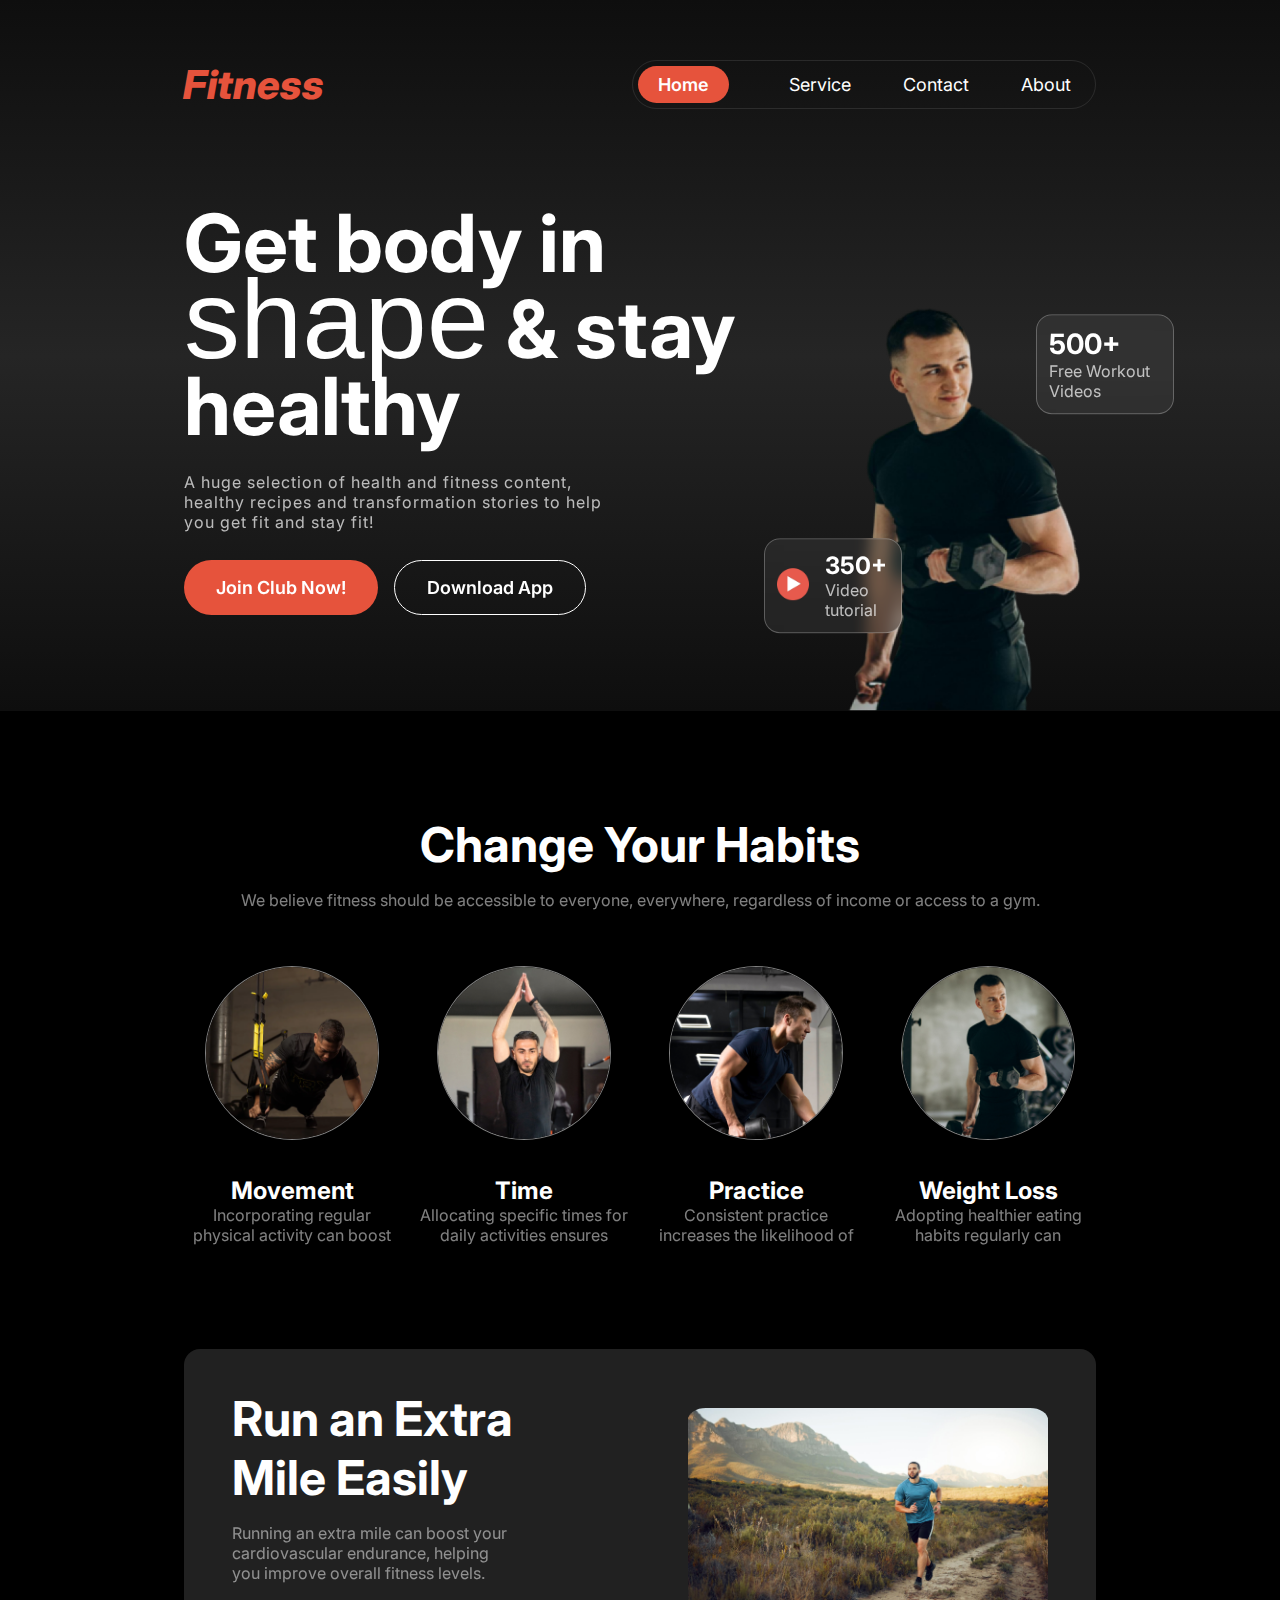
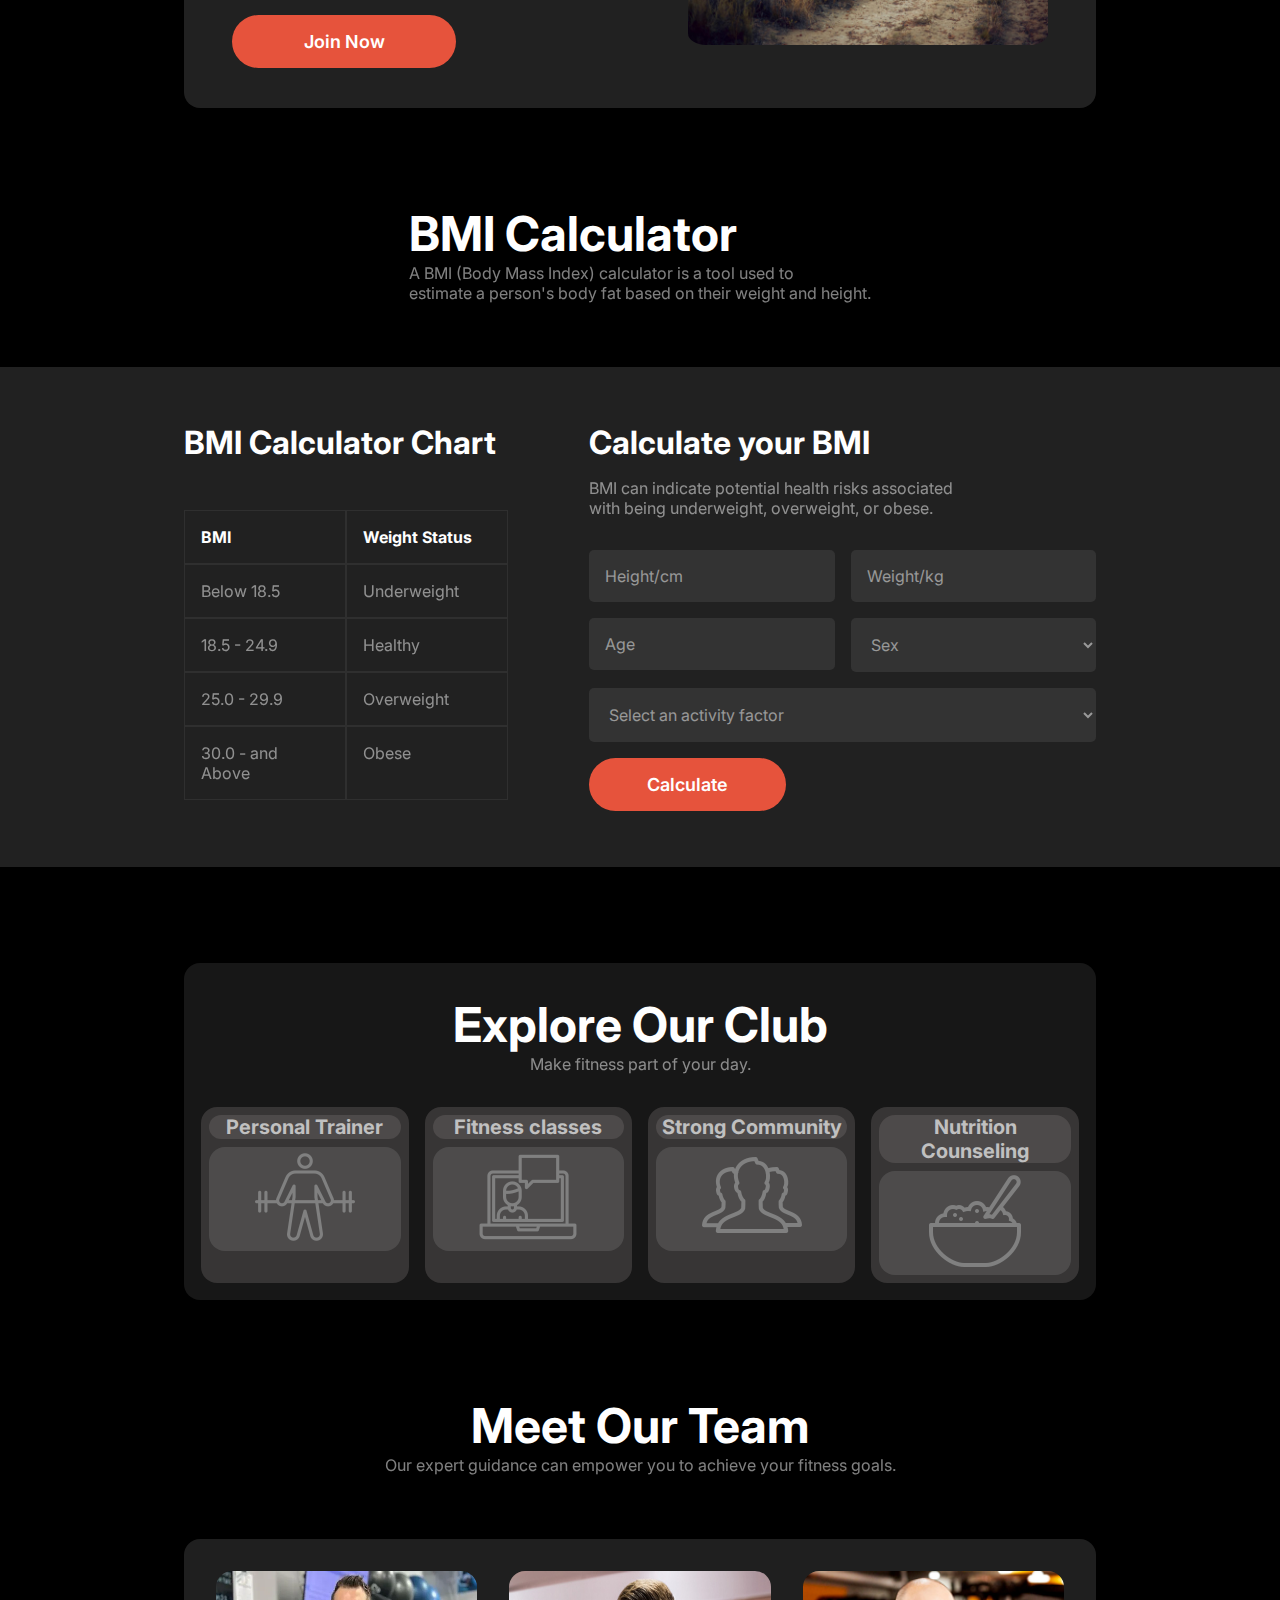
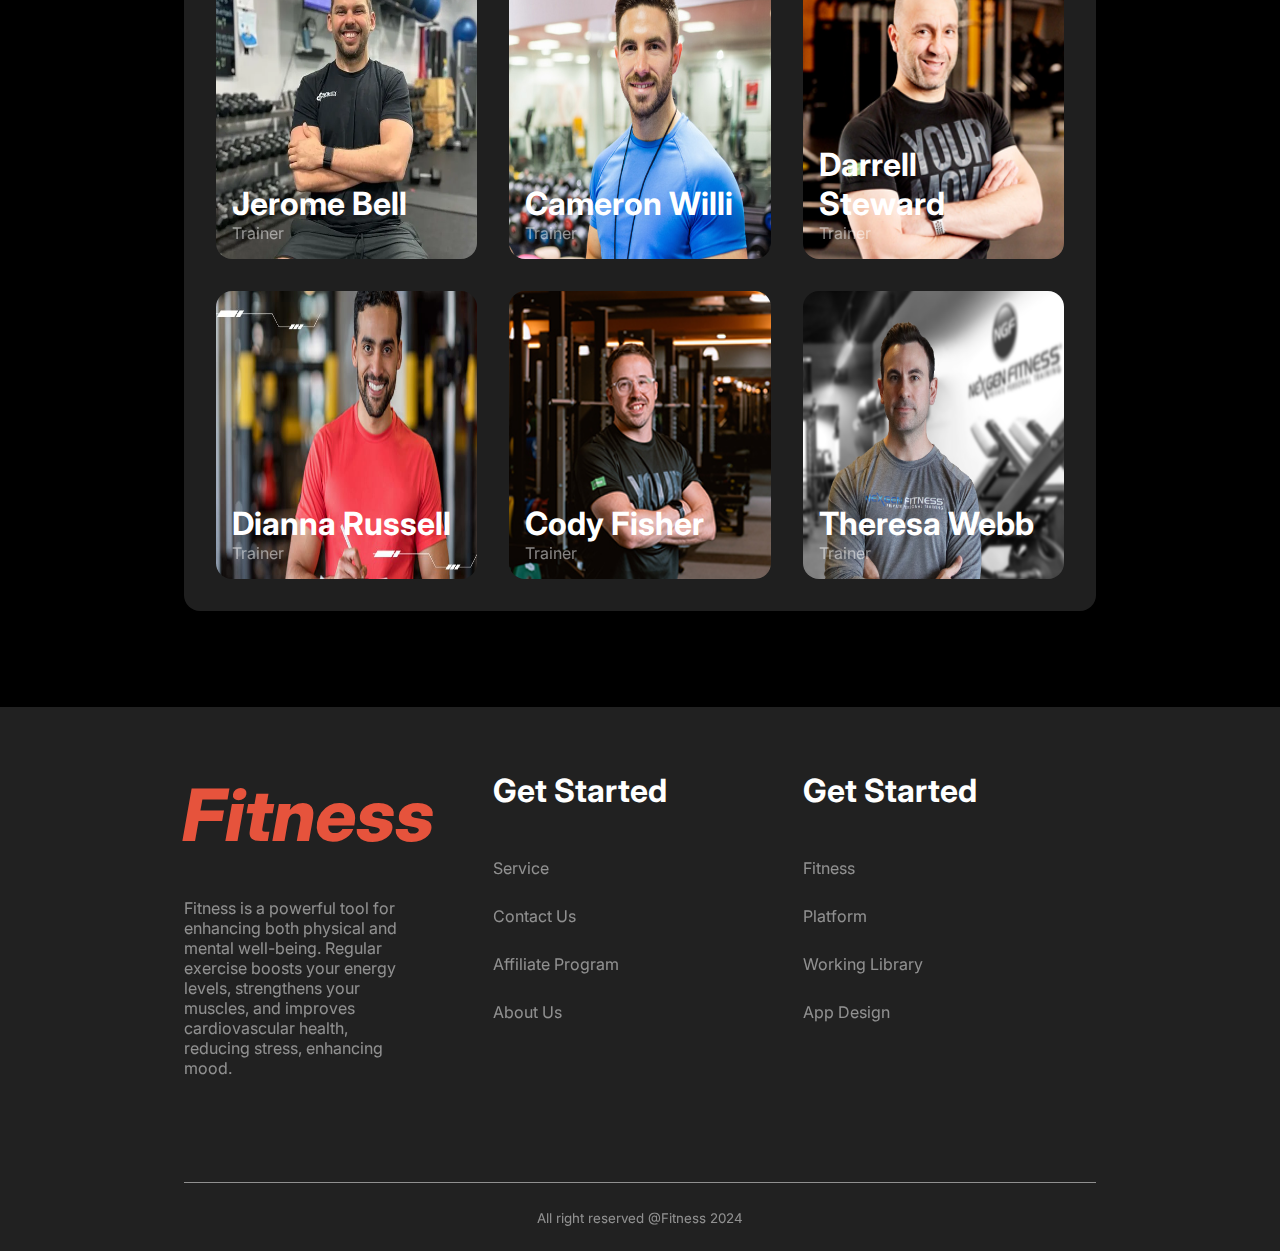
<file: index.html>
<!DOCTYPE html>
<html lang="en">
<head>
    <meta charset="UTF-8">
    <meta name="viewport" content="width=device-width, initial-scale=1.0">
    <title>Get body in shape & stay healthy</title>
    <link rel="stylesheet" href="styles/style.css">
</head>
<body>
    <section id="home" class="banner section-padding">
        <nav class="navbar flex-display">
            <div >
                <h2 class="fitness primary-text">Fitness</h2>
            </div>
            <div class="menu-box"><a href="#menu-box"><img src="images/pngegg.png" alt="menu bar png"></a></div>

            <div class="menu">
                <a href="#home" class="home-a primary-font-size primary-btn-bg">Home</a> 
                <a href="#service" class="nav-a gap-4 primary-font-size">Service</a>
                <a href="#contact" class="nav-a gap-4 primary-font-size">Contact</a>
                <a href="#about" class="nav-a gap-4 primary-font-size">About</a>
                
            </div>   
        </nav> 
        <div class="flex-display banner-box">
            <div class="banner-content">
                <h2 class="banner-title">Get body in <span class="shape">shape</span> & stay healthy</h2>
                <p class="banner-para">A huge selection of health and fitness content,<br>healthy recipes and transformation stories to help <br>you get fit and stay fit!</p>
                
                <div class="btn flex-display">
                    <button class="primary-btn primary-btn-bg">Join Club Now!</button>     <button class="Downloadbtn">Download App</button>
                </div>
                
            </div>
            <div class="banner-img flex-display">
                <div class="gym-bro">
                    <img src="images/Images 2.png" alt="A fit and healthy man">
                </div>
                <div>
                    <div class="info-box-1">
                        <h2>500+</h2>
                        <p>Free Workout Videos</p>
                    </div>
                    <div class="info-box-2 flex-display">
                        <div><img src="images/play-1173551_640.png" alt="play png"></div>
                        <div><h2>350+</h2>
                            <p>Video tutorial</p></div>
                    </div>
                </div>
            </div>
        </div>
    </section>
    <section class="change-ur-habit-container section-padding">
        <div>
            <h2 class="header-size ">Change Your Habits</h2>
            <p class="cng-p">We believe fitness should be accessible to everyone, everywhere, regardless of income or access to a gym.</p>
        </div>
        <div class="habit-center">
            <div class="habit-container grid-display">
                <div class="habit"><img src="images/image 3.png" alt="Man doing push ups"> 
                    <h2>Movement</h2>
                    <p>Incorporating regular physical activity can boost energy levels and improve overall health</p>
                </div>
                <div class="habit"><img src="images/image 2.png" alt="Man doing yoga"> 
                    <h2>Time</h2>
                    <p>Allocating specific times for daily activities ensures consistent progress in achieving your goals</p>
                </div>
                <div class="habit"><img src="images/image 4.png" alt="Man doing back exercise"> 
                    <h2>Practice</h2>
                    <p>Consistent practice increases the likelihood of long-term success</p>
                </div>
                <div class="habit"><img src="images/image 5.png" alt="Man doing biceps exercise"> 
                    <h2>Weight Loss</h2>
                    <p>Adopting healthier eating habits regularly can contribute to effective weight loss</p>
                </div>
                
            </div>
        </div>

    </section>
    <section class="run-an-extra-mile-section section-padding">
    <div class="run-extra-mile grid-display">
        <div class="run-cnt">
            <h2 class="header-size">Run an Extra <br>
                Mile Easily</h2>
            <p>Running an extra mile can boost your <br>cardiovascular endurance, helping <br>you improve overall fitness levels.</p>
            
            <div class="joinbtn"><button class="primary-btn primary-btn-bg" >Join Now</button></div>
            
        </div>
        <div class="run-img grid-display">
            <div><img src="images/run.jpg" alt="a man running"></div>
        </div>
    </div>
    </section>
    <section class="bmi-calculator">
    <div class="bmi-box-container">
        <div class="bmi-title section-padding">
            <div>
                <h2 class="header-size">BMI Calculator</h2>
                <p>A BMI (Body Mass Index) calculator is a tool used to <br>estimate a person's body fat based on their weight and height.</p>
            </div>
        </div>
        <div class="bmi-box section-padding grid-display">
            <div class="bmi-calc-chart-container">
                <h1>BMI Calculator Chart</h1>
                <div class="bmi-calc-chart grid-display">
                    <div>
                        <h4>BMI</h4>
                    </div>
                    <div>
                        <h4>Weight Status</h4>
                    </div>
                    <div>
                        <p>Below 18.5</p>
                    </div>
                    <div>
                        <p>Underweight</p>
                    </div>
                    <div>
                        <p>18.5 - 24.9</p>
                    </div>
                    <div>
                        <p>Healthy</p>
                    </div>
                    <div>
                        <p>25.0 - 29.9</p>
                    </div>
                    <div>
                        <p>Overweight</p>
                    </div>
                    <div>
                        <p>30.0 - and Above</p>
                    </div>
                    <div>
                        <p>Obese</p>
                    </div>
                </div>
            </div>
            <div class="bmi-calc-container">
                <h1>Calculate your BMI</h1>
                <p>BMI can indicate potential health risks associated <br>with being underweight, overweight, or obese.</p>
                <form class="bmi-calc grid-display">
                    <div>
                        <input type="number" name="Height/cm" id="Height/cm" placeholder="Height/cm">
                    </div>
                    <div>
                        <input type="number" name="Weight/kg" id="Weight/kg" placeholder="Weight/kg">
                    </div>
                    <div>
                        <input type="number" name="Age" id="Age" placeholder="Age">
                    </div>
                    <div>
                        <select name="sex" id="sex">
                            <option value="" disabled selected>
                                 Sex
                            </option>
                            <option value="male">Male</option>
                            <option value="female">Female</option>
                            <option value="other">Other</option>
                        </select>
                    </div>
                    <div class="activity">
                        <select name="activity" id="activity">
                            <option value="" disabled selected>Select an activity factor</option>
                           <option value="Sedentary">Sedentary</option>
                           <option value="Lightly Active">Lightly Active</option>
                           <option value="Moderately Active">Moderately Active</option>
                           <option value="Very Active">Very Active</option>
                        </select>
                    </div>
                    
                    <div>
                        <button class="primary-btn calcbtn primary-btn-bg ">Calculate</button>
                    </div>
                </form>
                
                
            </div>
        </div>
    </div>

    </section>
    <!-- Explore offer is explore our club -->
    <section class="explore-offer-container section-padding">
        <div class="explore-offer">
            <div class="explore-title">
                <h2 class="header-size">Explore Our Club</h2>
                <p>Make fitness part of your day.</p>
            </div>
            <div class="offer-box grid-display">
                <div class="offer-box-card">
                    <div><a href="#trainer">Personal Trainer</a>
                    </div>
                    <div class="offer-box-card-img">
                        <img src="images/deadlift.png" alt="exercise">
                    </div>
               </div>
                <div class="offer-box-card">
                    <div >
                        <a href="/underdevpage.html">Fitness classes</a>
                    </div>
                    <div class="offer-box-card-img">
                        <img src="images/class.png" alt="class">
                    </div>
                </div>
                <div class="offer-box-card">
                    <div>
                    <a href="#contact">Strong Community</a>
                    </div>
                    <div class="offer-box-card-img">
                        <img src="images/com.png" alt="">
                    </div>
                </div>
                <div class="offer-box-card">
                    <div>
                        <a href="/underdevpage.html">Nutrition Counseling</a>
                    </div>
                    <div class="offer-box-card-img">
                        <img src="images/food.png" alt="food">
                    </div>
                </div>
            </div>
        </div>
        
    </section>

    <section class="meet-our-team-container section-padding" id="trainer">
        <div class="meet-team-header">
            <h2 class="header-size">
                Meet Our Team
            </h2>
            <p>
                Our expert guidance can empower you to achieve your fitness goals.
            </p>
        </div>
        <div class="team-box-container grid-display">
            <div class="trainer1">
                
                <h2 class="team-name">Jerome Bell</h2>
                <p class="team-work">Trainer</p>
            </div>
            <div class="trainer2">
                
                <h2 class="team-name">Cameron Willi</h2>
                <p class="team-work">Trainer</p>
            </div>
            <div class="trainer3">
               
                <h2 class="team-name">Darrell Steward</h2>
                <p class="team-work">Trainer</p>
            </div>
            <div class="trainer4">
                
                <h2 class="team-name">Dianna Russell</h2>
                <p class="team-work">Trainer</p>
            </div>
            <div class="trainer5">
                
                <h2 class="team-name">Cody Fisher</h2>
                <p class="team-work">Trainer</p>
            </div>
            <div class="trainer6">
                
                <h2 class="team-name">Theresa Webb</h2>
                <p class="team-work">Trainer</p>
            </div>
        </div>
    </section>
    
    <footer class="section-padding">
        <div class="footer-parents grid-display">
            <div class="fit-foot">
                <h1 class="primary-text">Fitness</h1>
                <p>Fitness is a powerful tool for enhancing both physical and mental well-being. Regular exercise boosts your energy levels, strengthens your muscles, and improves cardiovascular health, reducing stress, enhancing mood. </p>
            </div>
            <div class="get-started">
                <div><a href="/underdevpage.html">Get Started</a></div>
                <a href="/underdevpage.html" class="serve-a">Service</a>
                <a href="/underdevpage.html" id="contact">Contact Us</a>
                <a href="/underdevpage.html">Affiliate Program</a>
                <a href="/underdevpage.html">About Us</a>
            </div>
            <div class="get-started">
                <div><a href="/underdevpage.html" >Get Started</a></div>
                <a href="/underdevpage.html" class="fit-a">Fitness</a>
                <a href="/underdevpage.html">Platform</a>
                <a href="/underdevpage.html">Working Library</a>
                <a href="/underdevpage.html">App Design</a>
            </div>   
        </div>
        <div class="small-foot">
            <small >All right reserved @Fitness 2024</small>
        </div>
    </footer>
</body>
</html>
</file>
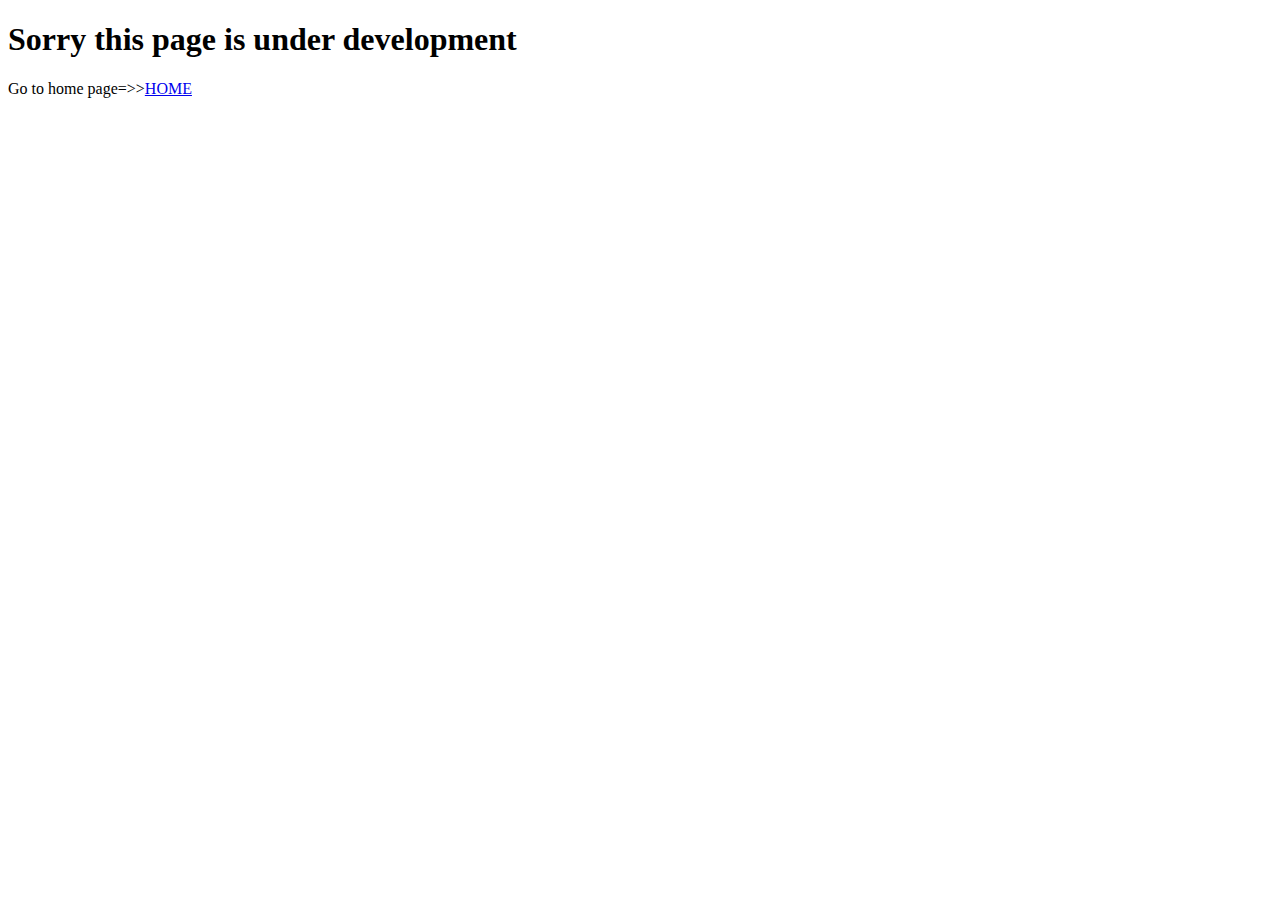
<file: underdevpage.html>
<!DOCTYPE html>
<html lang="en">
<head>
    <meta charset="UTF-8">
    <meta name="viewport" content="width=device-width, initial-scale=1.0">
    <title>Sorry this page is under development!!</title>
</head>
<body>
    <h1>Sorry this page is under development </h1>
    <p>Go to home page=>><a href="/index.html">HOME</a></p>
</body>
</html>
</file>
<file: styles/style.css>
/* common codes */
@import url('https://fonts.googleapis.com/css2?family=Inter:ital,opsz,wght@0,14..32,100..900;1,14..32,100..900&display=swap');
@import url('https://fonts.cdnfonts.com/css/miama');
*{
    font-family: "Inter", sans-serif;
    padding: 0px;
    margin: 0px;
    color: white;
    
}
body{
    background-color: black;

}
.banner{ 
    
    background: linear-gradient(rgb(14, 14, 14),rgb(37, 37, 37),rgb(14, 14, 14) 100%);
    
}
.primary-text{color: rgb(230, 83, 60);}
.primary-btn-bg{background-color: rgb(230, 83, 60);}
.primary-btn{
    
    padding: 1rem 2rem;
    font-size: 1.125rem;
    font-weight: 600;
    border-radius: 2.5rem;
    border: none;
    
}
.section-padding{padding: 0px 11.5rem;
}
.flex-display{display: flex;}
.grid-display{display: grid;}
a{text-decoration: none;}
.primary-font-size{font-size: 1.125rem; }
.header-size{ font-size: 3rem;}
.change-ur-habit-container p,
.run-extra-mile p,.bmi-title p,.bmi-box p,.team-work,.meet-team-header p,footer a,footer p,small,.explore-title p{
    opacity: .5;   
}



/* nav bar custom */
.navbar{
    padding: 3.75rem 0px 0px;
    justify-content: space-between;
}
.fitness{ 
    font-size: 2.5rem;
    transform: skew(-10deg);
    font-weight: 800;

}
.home-a{
    padding: .5rem 1.25rem;
    font-weight: 600;
    border-radius: 2.5rem;
    border: none;
    margin-left: 5px;
    margin-right: 2rem;
}
.nav-a{
    padding-top: .75rem;
}
.gap-4{
    margin-left: 1.5rem;
    margin-right: 1.5rem;
}
nav a img{width: 1.75rem;
    height: 1.5rem;
    padding-top: .75rem;
    filter: invert(100%);
}
.menu-box{
    display: none;
}
.menu{ 
    border: 1px solid rgba(255, 255, 255, 0.1);
    border-radius: 39px;
    align-content: center;

}
/* banner */
.banner-box{
    
    justify-content: space-between;
}
.banner-content{
    width: 100%;
    padding: 6rem 0px;
    z-index: 4;
}
.banner-title{
    font-size: 5rem;  
    line-height: 4.8rem;
}

.shape{
    font-family: 'Miama', sans-serif;
    font-weight:400;
    font-size:7rem;
    
}
.banner-para{
    opacity: 0.7;
    padding: 1.75rem 0rem;
    letter-spacing: 1px;
    
}
.banner-img{
    flex-direction: column;
    justify-content: end;
    transform: translateY(.2rem);
}
.gym-bro img{
    width: 100%;
    
    
}
/* download button */

.Downloadbtn{
    padding: 1rem 2rem;
    font-size: 1.125rem;
    font-weight: 600;
    border-radius: 2.5rem;
    border: 1px solid white;
    background-color: transparent;
}
.btn{
    gap: 1rem;
   
}
/* info boxes */
.info-box-1 ,.info-box-2{
    position:absolute;
    border: 1px solid rgba(255, 255, 255, 0.267);
    border-radius: 1rem;
    padding: .75rem;
    background-color: rgba(105, 105, 105, 0.192);
    backdrop-filter: blur(.5rem);
    width: 7rem;
}
.info-box-1{
   
   transform: translate(12rem, -25rem);
}
.info-box-2{
    gap: 1rem;
    align-items: center;
    transform: translate(-5rem, -11rem);
    
}
.info-box-1 p,.info-box-2 p{
    opacity: .7;
}
.info-box-1 h2{
    font-size: 1.75rem;
}

.info-box-2 img{
    width: 2rem;

}
/* change habit section */
.change-ur-habit-container{
padding-top: 6.5rem;
padding-bottom: 6.5rem;

text-align: center;
}


.habit-container{
    grid-template-columns: repeat(4,1fr);
    gap: 1rem;
   
}
.cng-p{
    margin: 1rem 0px 3.5rem;
}
.habit img{
    border: 1px solid rgba(255, 255, 255, 0.5);
    border-radius: 100%;
    width: 80%;
}
.habit h2{
    margin-top: 2rem;
}
.habit p{
    height: 2.5rem;
    overflow-y:clip;
}
.habit p:hover{
    
    overflow-y: scroll;
}
/* run an extra mile */

.run-extra-mile{
    background-color: rgb(33, 33, 33);
    grid-template-columns: repeat(2,1fr);
    border-radius: 1rem;
    
}
.run-img img{
    width: 100%;
    border-radius: 5%;
}
.run-cnt,.run-img{
    align-self: center;
    padding: 2.5rem 3rem;
}
.run-cnt p{
    padding-top: 1rem;
    padding-bottom: 2rem;
}
.run-cnt button{
    width: 14rem;
    
}
/* bmi section */
.bmi-title{
    padding: 6rem 0px 4rem;
    display: flex;
    justify-content: center;
}
.bmi-box{
    background-color: rgb(33, 33, 33);
    grid-template-columns: 2fr 2.5fr;
}

.bmi-calc-chart{
    grid-template-columns: repeat(2,1fr);
    max-width: 80%;
    text-align: left;
    
}
.bmi-calc-chart div{
    border: 1px solid rgba(61, 61, 61, 0.5);
}
.bmi-calc-chart h4, .bmi-calc-chart p{
    padding: 1rem;
    
}
.bmi-calc-chart-container ,.bmi-calc-container{
    padding: 3.5rem 0rem;
}
.bmi-calc{
    grid-template-columns: repeat(2,1fr);
    gap: 1rem;
}
.activity{
    grid-column: span 2;
}
.calcbtn{
   width: 80%;
}
.bmi-calc-chart-container h1{padding-bottom: 3rem;}

.bmi-calc-container > p {padding: 1rem 0rem 2rem;}
.bmi-calc input,.bmi-calc select{
    background-color: rgba(122, 122, 122, 0.208);
    border: none;
    border-radius: 5px;
    padding: 1rem;
    font-size: 1rem;
    width: calc(100% - 2rem);
    color: rgba(255, 255, 255, 0.5);
    
}
.bmi-calc input::placeholder{
    color: rgba(255, 255, 255, 0.5);
}
.bmi-calc select:hover,.bmi-calc input:hover{
    color: rgb(255, 255, 255);
}
.bmi-calc select{
    width: calc(100%);
}
/* meet our team */
.meet-our-team-container{
    padding-bottom: 6rem;
}
.team-name{font-size: 2rem;}
.meet-team-header{
    text-align: center;
    padding: 6rem 0rem 4rem;
}
.team-box-container{
    background-color: rgba(61, 61, 61, 0.5);
    grid-template-columns: repeat(3,1fr);
    gap: 2rem;
    padding: 2rem;
    border-radius: 1rem;
}
.team-box-container div{
    
    height: 20vw;
    padding: 1rem;
}
.trainer1,.trainer2,.trainer3,.trainer4,.trainer5,.trainer6{
    background-size:100% 100%;  
    border-radius: 1rem;
    display: flex;
    flex-direction: column;
    justify-content: flex-end;
}
/* background images */


.trainer1{
    background-image: url("../images/trainer1.png");
}
.trainer2{
    background-image: url("../images/trainer2.png");
}
.trainer3{
    background-image: url("../images/trainer3.png");
}
.trainer4{
    background-image: url("../images/trainer4.png");
}
.trainer5{
    background-image: url("../images/trainer5.png");
}
.trainer6{
    background-image: url("../images/trainer6.png");
}

/* footer */
footer {
    background-color: rgb(33, 33, 33);
}
.fit-foot h1{
    font-size: 4.5rem;
    transform: skew(-10deg);
    font-weight: 800;
}
.footer-parents{
    padding: 4rem 0rem;
    grid-template-columns: repeat(3,1fr);
    gap: 1rem;
}

.get-started{
    display: flex;
    flex-direction: column;
}

.get-started > a{
    padding-bottom: 1.75rem;
}
.get-started div a{
    font-weight: 700;
    font-size: 2rem;
    color: white;
    opacity: 1;
}
.fit-foot p{
    width: 17vw;
    padding: 2.5rem 0rem;
}
.fit-a,.serve-a{
    padding-top: 3rem;
}
.small-foot{
    border-top: 1px  solid rgba(255, 255, 255, 0.5);
    text-align: center;
    padding: 1.5rem 0rem;
}
/* special section expolore-offer-container */
.explore-offer-container{
    padding-top: 6rem;
}
.explore-offer{
    background-color: rgb(33, 33, 33, .7);
    border-radius: 1rem;
}
.explore-title{
    text-align: center;
    padding: 2rem 0rem 1rem;
}
.offer-box{
    grid-template-columns: repeat(4,1fr);
    padding: 1%;
    text-align: center;
    
}
.offer-box div {
    background-color:rgba(129, 123, 123, 0.3);
    border-radius: 1rem;
    margin: .5rem;
    
}
.offer-box-card div a{
    font-weight: bold;
    font-size: 1.25rem;
    color:rgb(192, 192, 192);
    
    
}
.offer-box-card-img{
    filter: invert(.5);
    
}
.offer-box div a:hover{
    color: white;
    font-size: 1.2rem;
}
.offer-box-card-img:hover{
    filter: invert(1);
    
}




/* responsive media */

@media screen and (max-width:576px) {
    /* nav bar for phone */
.menu{
    display: none;
}
.menu-box{
    display: flex;
}
.section-padding{
    padding: 1.5rem 1.5rem 0px 1.5rem;
    width: 100%;
}
.navbar{
    padding: 3.25rem 0px 0px;
}
.banner-box{
    flex-direction: column;
}
.banner-img{
    transform: translateY(.2rem);
}
/* info boxes */
.info-box-1{
    
    transform: translate(15rem,-35rem); 
}
.info-box-2{
    transform: translate(1rem,-19rem);
}
.habit-container{
    grid-template-columns: repeat(1,1fr);
    
   
}
.habit p{
    padding-bottom: 4rem;

}
/* run an extra mile */
.run-extra-mile{
    grid-template-columns: repeat(1,auto);
    justify-content: center;
   
}

.run-cnt button{
    width: 100%;
    
}
.run-img {
    text-align: center;
}
/* bmi box */
.bmi-box{
    grid-template-columns: 1fr;
}
.bmi-title{
    padding-top: 4rem;
    padding-bottom: 2.5rem;
}
/* our club */

.offer-box{
    padding: 0rem;
    gap: 0rem;
    grid-template-columns: 1fr 1fr;}
.offer-box div{
    padding: .4rem;
}

/* meet our team */
.meet-our-team-container{
    padding-bottom: 4rem;
}
.team-box-container{
    grid-template-columns: 1fr;
}
.team-box-container div{
    
    height: 40vw;
}

/* footer */
.footer-parents{
    padding: 4rem 0rem;
    grid-template-columns: 1fr;
    gap: 1rem;
}
.fit-foot p{
    width: 70vw;
}

}
</file>
